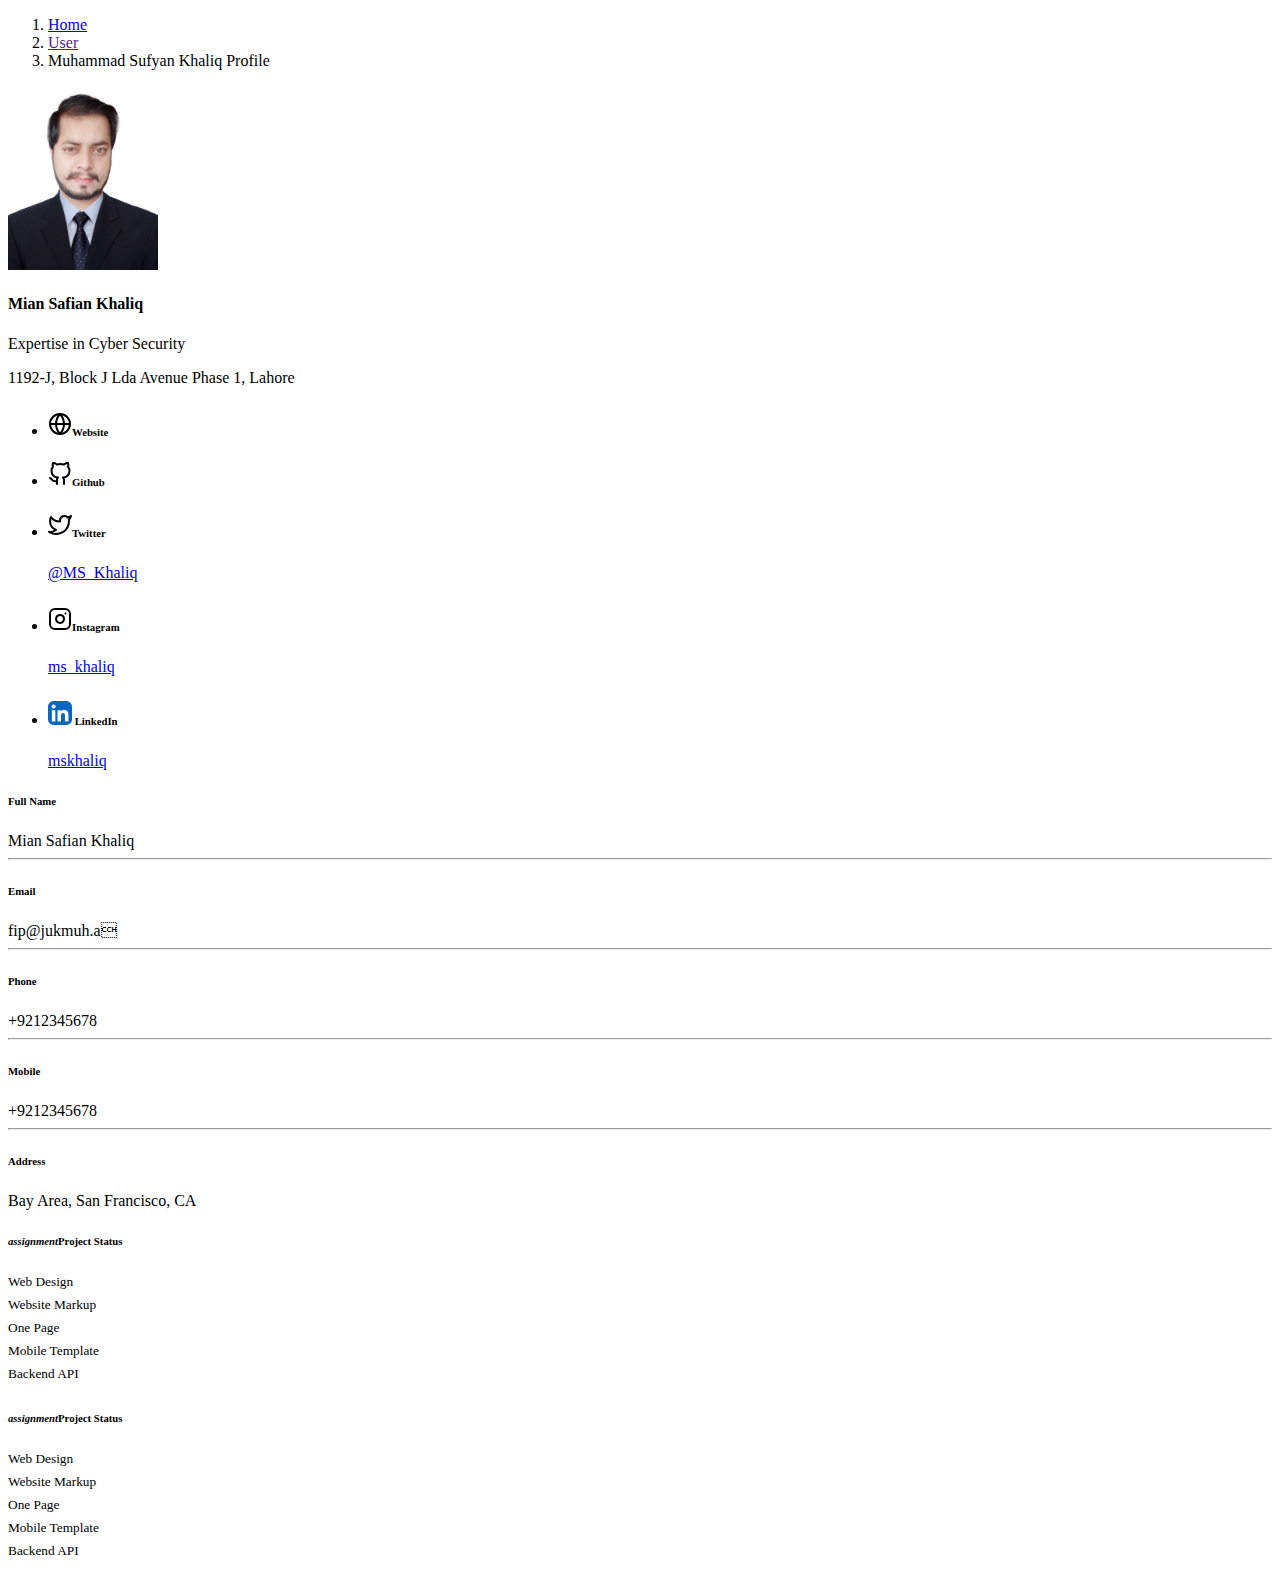
<file: Profiles/profile_with_data_and_skills.html>
<!DOCTYPE html>
<html lang="en">
<head>
<meta charset="utf-8">


<title>profile with data and skills - Muhammad Sufyan Khaliq</title>
<meta name="viewport" content="width=device-width, initial-scale=1">
<!-- <link href="https://cdn.jsdelivr.net/npm/bootstrap@4.4.1/dist/css/bootstrap.min.css" rel="stylesheet"> -->
<link rel="stylesheet" href="https://cdn.jsdelivr.net/npm/bootstrap@4.6.2/dist/css/bootstrap.min.css" integrity="sha384-xOolHFLEh07PJGoPkLv1IbcEPTNtaed2xpHsD9ESMhqIYd0nLMwNLD69Npy4HI+N" crossorigin="anonymous">

</head>
<body>
    <nav aria-label="breadcrumb" class="main-breadcrumb sticky-top">
        <ol class="breadcrumb">
        <li class="breadcrumb-item"><a href="index.html">Home</a></li>
        <li class="breadcrumb-item"><a href="">User</a></li>
        <li class="breadcrumb-item active" aria-current="page">Muhammad Sufyan Khaliq Profile</li>
        </ol>
        </nav>
<div class="container">
<div class="main-body">


<!-- profile Pic and Basic Infor -->
<div class="row gutters-sm">
<div class="col-md-4 mb-3">
<div class="card">
<div class="card-body">
<div class="d-flex flex-column align-items-center text-center">
<img src="../ProfilePics/Sufyan.jpg" alt="Admin" class="rounded-circle" width="150">
<div class="mt-3">
<h4>Mian Safian Khaliq</h4>
<p class="text-secondary mb-1">Expertise in Cyber Security</p>
<p class="text-muted font-size-sm">1192-J, Block J Lda Avenue Phase 1, Lahore</p>
<!-- <button class="btn btn-primary">Follow</button> -->
<!-- <button class="btn btn-outline-primary">Message</button> -->
</div>
</div>
</div>
</div>

<!-- All Links of profile -->
<div class="card mt-3">
<ul class="list-group list-group-flush">
    <!-- Website -->
<li class="list-group-item d-flex justify-content-between align-items-center flex-wrap">
<h6 class="mb-0"><svg xmlns="http://www.w3.org/2000/svg" width="24" height="24" viewBox="0 0 24 24" fill="none" stroke="currentColor" stroke-width="2" stroke-linecap="round" stroke-linejoin="round" class="feather feather-globe mr-2 icon-inline"><circle cx="12" cy="12" r="10"></circle><line x1="2" y1="12" x2="22" y2="12"></line><path d="M12 2a15.3 15.3 0 0 1 4 10 15.3 15.3 0 0 1-4 10 15.3 15.3 0 0 1-4-10 15.3 15.3 0 0 1 4-10z"></path></svg>Website</h6>
<span class="text-secondary"></span>
</li>
<!-- Github -->
<li class="list-group-item d-flex justify-content-between align-items-center flex-wrap">
<h6 class="mb-0"><svg xmlns="http://www.w3.org/2000/svg" width="24" height="24" viewBox="0 0 24 24" fill="none" stroke="currentColor" stroke-width="2" stroke-linecap="round" stroke-linejoin="round" class="feather feather-github mr-2 icon-inline"><path d="M9 19c-5 1.5-5-2.5-7-3m14 6v-3.87a3.37 3.37 0 0 0-.94-2.61c3.14-.35 6.44-1.54 6.44-7A5.44 5.44 0 0 0 20 4.77 5.07 5.07 0 0 0 19.91 1S18.73.65 16 2.48a13.38 13.38 0 0 0-7 0C6.27.65 5.09 1 5.09 1A5.07 5.07 0 0 0 5 4.77a5.44 5.44 0 0 0-1.5 3.78c0 5.42 3.3 6.61 6.44 7A3.37 3.37 0 0 0 9 18.13V22"></path></svg>Github</h6>
<a href="" target="_blank"><span class="text-secondary"></span></a>
</li>
<!-- Twitter -->
<li class="list-group-item d-flex justify-content-between align-items-center flex-wrap">
<h6 class="mb-0"><svg xmlns="http://www.w3.org/2000/svg" width="24" height="24" viewBox="0 0 24 24" fill="none" stroke="currentColor" stroke-width="2" stroke-linecap="round" stroke-linejoin="round" class="feather feather-twitter mr-2 icon-inline text-info"><path d="M23 3a10.9 10.9 0 0 1-3.14 1.53 4.48 4.48 0 0 0-7.86 3v1A10.66 10.66 0 0 1 3 4s-4 9 5 13a11.64 11.64 0 0 1-7 2c9 5 20 0 20-11.5a4.5 4.5 0 0 0-.08-.83A7.72 7.72 0 0 0 23 3z"></path></svg>Twitter</h6>
<a href="https://twitter.com/MS_Khaliq" target="_blank"><span class="text-secondary">@MS_Khaliq</span></a>
</li>
<!-- Instagram -->
<li class="list-group-item d-flex justify-content-between align-items-center flex-wrap">
<h6 class="mb-0"><svg xmlns="http://www.w3.org/2000/svg" width="24" height="24" viewBox="0 0 24 24" fill="none" stroke="currentColor" stroke-width="2" stroke-linecap="round" stroke-linejoin="round" class="feather feather-instagram mr-2 icon-inline text-danger"><rect x="2" y="2" width="20" height="20" rx="5" ry="5"></rect><path d="M16 11.37A4 4 0 1 1 12.63 8 4 4 0 0 1 16 11.37z"></path><line x1="17.5" y1="6.5" x2="17.51" y2="6.5"></line></svg>Instagram</h6>
<a href="https://www.instagram.com/ms_khaliq/" target="_blank"><span class="text-secondary">ms_khaliq</span></a>
</li>
<!-- linkedin -->
<li class="list-group-item d-flex justify-content-between align-items-center flex-wrap">
    <h6 class="mb-0">
    <svg xmlns="http://www.w3.org/2000/svg" width="24" height="24" viewBox="0 0 256 256"><g fill="none"><rect width="256" height="256" fill="#fff" rx="60"/><rect width="256" height="256" fill="#0A66C2" rx="60"/><path fill="#fff" d="M184.715 217.685h29.27a4 4 0 0 0 4-3.999l.015-61.842c0-32.323-6.965-57.168-44.738-57.168c-14.359-.534-27.9 6.868-35.207 19.228a.32.32 0 0 1-.595-.161V101.66a4 4 0 0 0-4-4h-27.777a4 4 0 0 0-4 4v112.02a4 4 0 0 0 4 4h29.268a4 4 0 0 0 4-4v-55.373c0-15.657 2.97-30.82 22.381-30.82c19.135 0 19.383 17.916 19.383 31.834v54.364a4 4 0 0 0 4 4ZM38 59.627c0 11.865 9.767 21.627 21.632 21.627c11.862-.001 21.623-9.769 21.623-21.631C81.253 47.761 71.491 38 59.628 38C47.762 38 38 47.763 38 59.627Zm6.959 158.058h29.307a4 4 0 0 0 4-4V101.66a4 4 0 0 0-4-4H44.959a4 4 0 0 0-4 4v112.025a4 4 0 0 0 4 4Z"/></g></svg>
     LinkedIn</h6>
    <!-- <h6 class="mb-0"><svg xmlns="http://www.w3.org/2000/svg" width="24" height="24" viewBox="0 0 24 24" fill="none" stroke="currentColor" stroke-width="2" stroke-linecap="round" stroke-linejoin="round" class="feather feather-linkedin mr-2 icon-inline text-primary"><path d="M16 8a6 6 0 0 1 6 6v7h-4v-7a2 2 0 0 0-2-2a2 2 0 0 0-2 2v7h-4v-7a6 6 0 0 1 6-6zM2 9h4v12H2z"></path></svg>Facebook</h6> -->
    <a href="https://www.linkedin.com/in/mskhaliq/" target="_blank"><span class="text-secondary">mskhaliq</span></a>
</li>
</ul>
</div>
</div>

<!-- Full Name and Other information -->
<div class="col-md-8">
<div class="card mb-3">
<div class="card-body">
<div class="row">
<div class="col-sm-3">
<h6 class="mb-0">Full Name</h6>
</div>
<div class="col-sm-9 text-secondary">
Mian Safian Khaliq
</div>
</div>
<hr>
<div class="row">
<div class="col-sm-3">
<h6 class="mb-0">Email</h6>
</div>
<div class="col-sm-9 text-secondary">
<a href="/cdn-cgi/l/email-protection" class="__cf_email__" data-cfemail="9bfdf2ebdbf1eef0f6eef3b5faf">[email&#160;protected]</a>
</div>
</div>
<hr>
<div class="row">
<div class="col-sm-3">
<h6 class="mb-0">Phone</h6>
</div>
<div class="col-sm-9 text-secondary">
+9212345678
</div>
</div>
<hr>
<div class="row">
<div class="col-sm-3">
<h6 class="mb-0">Mobile</h6>
</div>
<div class="col-sm-9 text-secondary">
+9212345678
</div>
</div>
<hr>
<div class="row">
<div class="col-sm-3">
<h6 class="mb-0">Address</h6>
</div>
<div class="col-sm-9 text-secondary">
Bay Area, San Francisco, CA
</div>
</div>
<!-- <hr>
<div class="row">
<div class="col-sm-12">
<a class="btn btn-info " target="__blank" href="https://www.bootdey.com/snippets/view/profile-edit-data-and-skills">Edit</a>
</div>
</div> -->
</div>
</div>

<!-- Projects  and Skill sets 1 -->
<div class="row gutters-sm">
<div class="col-sm-6 mb-3">
<div class="card h-100">
<div class="card-body">
<h6 class="d-flex align-items-center mb-3"><i class="material-icons text-info mr-2">assignment</i>Project Status</h6>
<small>Web Design</small>
<div class="progress mb-3" style="height: 5px">
<div class="progress-bar bg-primary" role="progressbar" style="width: 80%" aria-valuenow="80" aria-valuemin="0" aria-valuemax="100"></div>
</div>
<small>Website Markup</small>
<div class="progress mb-3" style="height: 5px">
<div class="progress-bar bg-primary" role="progressbar" style="width: 72%" aria-valuenow="72" aria-valuemin="0" aria-valuemax="100"></div>
</div>
<small>One Page</small>
<div class="progress mb-3" style="height: 5px">
<div class="progress-bar bg-primary" role="progressbar" style="width: 89%" aria-valuenow="89" aria-valuemin="0" aria-valuemax="100"></div>
</div>
<small>Mobile Template</small>
<div class="progress mb-3" style="height: 5px">
<div class="progress-bar bg-primary" role="progressbar" style="width: 55%" aria-valuenow="55" aria-valuemin="0" aria-valuemax="100"></div>
</div>
<small>Backend API</small>
<div class="progress mb-3" style="height: 5px">
<div class="progress-bar bg-primary" role="progressbar" style="width: 66%" aria-valuenow="66" aria-valuemin="0" aria-valuemax="100"></div>
</div>
</div>
</div>
</div>

<!-- Projects  and Skill sets 2-->
<div class="col-sm-6 mb-3">
<div class="card h-100">
<div class="card-body">
<h6 class="d-flex align-items-center mb-3"><i class="material-icons text-info mr-2">assignment</i>Project Status</h6>
<small>Web Design</small>
<div class="progress mb-3" style="height: 5px">
<div class="progress-bar bg-primary" role="progressbar" style="width: 80%" aria-valuenow="80" aria-valuemin="0" aria-valuemax="100"></div>
</div>
<small>Website Markup</small>
<div class="progress mb-3" style="height: 5px">
<div class="progress-bar bg-primary" role="progressbar" style="width: 72%" aria-valuenow="72" aria-valuemin="0" aria-valuemax="100"></div>
</div>
<small>One Page</small>
<div class="progress mb-3" style="height: 5px">
<div class="progress-bar bg-primary" role="progressbar" style="width: 89%" aria-valuenow="89" aria-valuemin="0" aria-valuemax="100"></div>
</div>
<small>Mobile Template</small>
<div class="progress mb-3" style="height: 5px">
<div class="progress-bar bg-primary" role="progressbar" style="width: 55%" aria-valuenow="55" aria-valuemin="0" aria-valuemax="100"></div>
</div>
<small>Backend API</small>
<div class="progress mb-3" style="height: 5px">
<div class="progress-bar bg-primary" role="progressbar" style="width: 66%" aria-valuenow="66" aria-valuemin="0" aria-valuemax="100"></div>
</div>
</div>
</div>
</div>
</div>
</div>
</div>
</div>
</div>
<script data-cfasync="false" src="/Js/email-decode.min.js"></script>
<script src="https://code.jquery.com/jquery-1.10.2.min.js"></script>
<script src="https://cdn.jsdelivr.net/npm/bootstrap@4.4.1/dist/js/bootstrap.bundle.min.js"></script>
</body>
</html>
</file>
